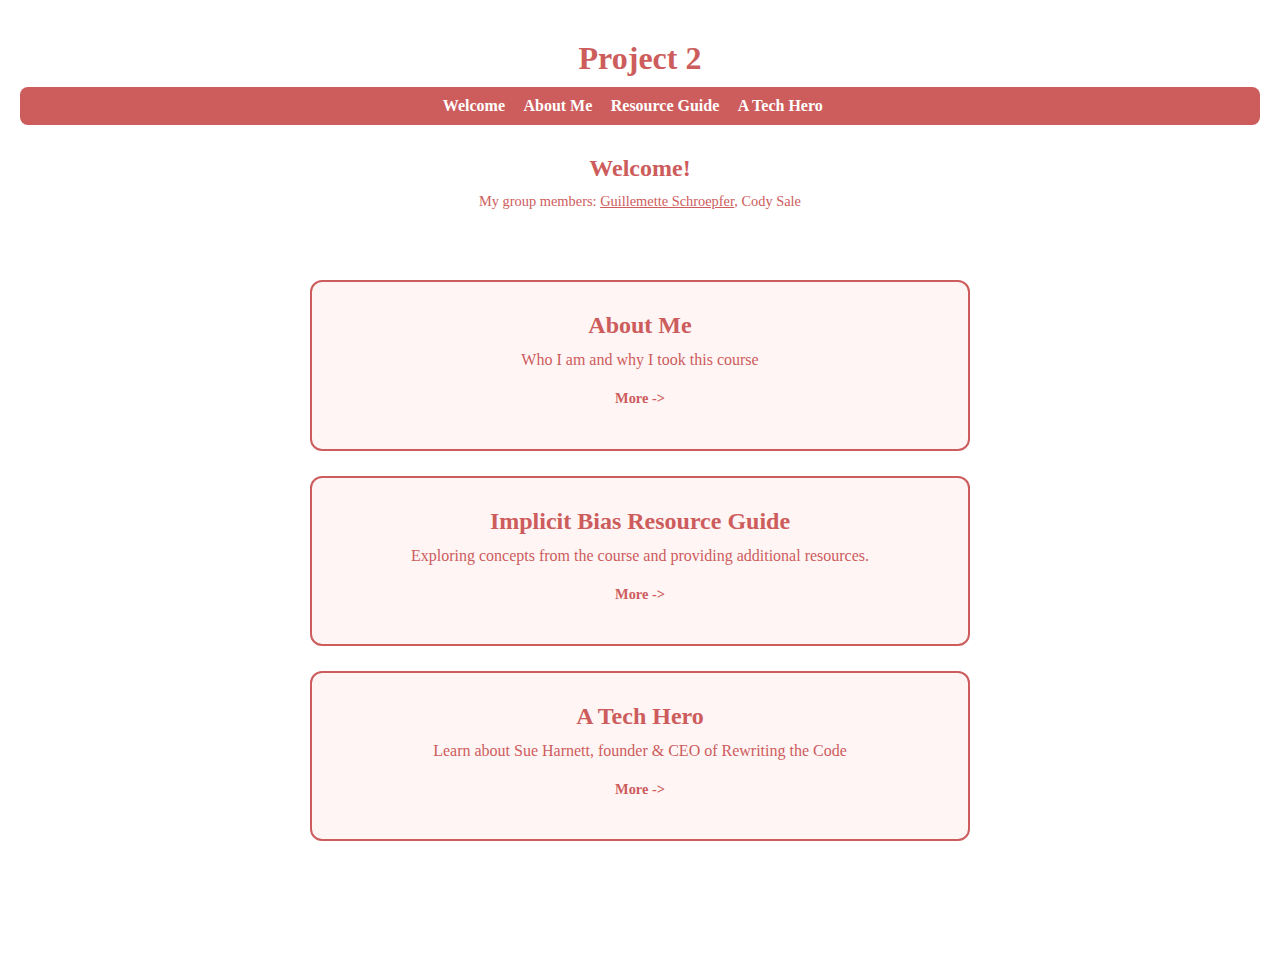
<file: index.html>
<!DOCTYPE html>

<html lang="en">
<head>
    <meta charset="UTF-8">
    <meta name="viewport" content="width=device-width, initial-scale=1.0">
    <title>Annie Zhao Project 2 - Home</title>

    <link rel="stylesheet" href="stylepage.css">

</head>
<body>
    <h1>Project 2</h1>

    <nav>
        <a href="index.html">Welcome</a>
        <a href="about.html">About Me</a>
        <a href="resource-guide.html">Resource Guide</a>
        <a href="tech-hero.html">A Tech Hero</a>
    </nav> 

    <h2>Welcome!</h2>

    <p id="title"> My group members: <a href = "https://gschroepfer-pixel.github.io/gschroepfer-pixel/index.html">Guillemette Schroepfer</a>, Cody Sale</p> 

    <!--"Splash page": these will let me give visitors a glimpse of other webiste sections-->
    <section id="explore" class="next-container">
        
        <div class="next-card">
            <h3>About Me</h3>
            <p>Who I am and why I took this course</p>
            <a href="about.html" class="next-link">More -></a>
        </div>

        <div class="next-card">
            <h3>Implicit Bias Resource Guide</h3>
            <p>Exploring concepts from the course and providing additional resources.</p>
            <a href="resource-guide.html" class="next-link">More -></a>
        </div>

        <div class="next-card">
            <h3>A Tech Hero</h3>
            <p>Learn about Sue Harnett, founder & CEO of Rewriting the Code</p>
            <a href="tech-hero.html" class="next-link">More -></a>
        </div>
    </section>

    
</body>
</html>
</file>
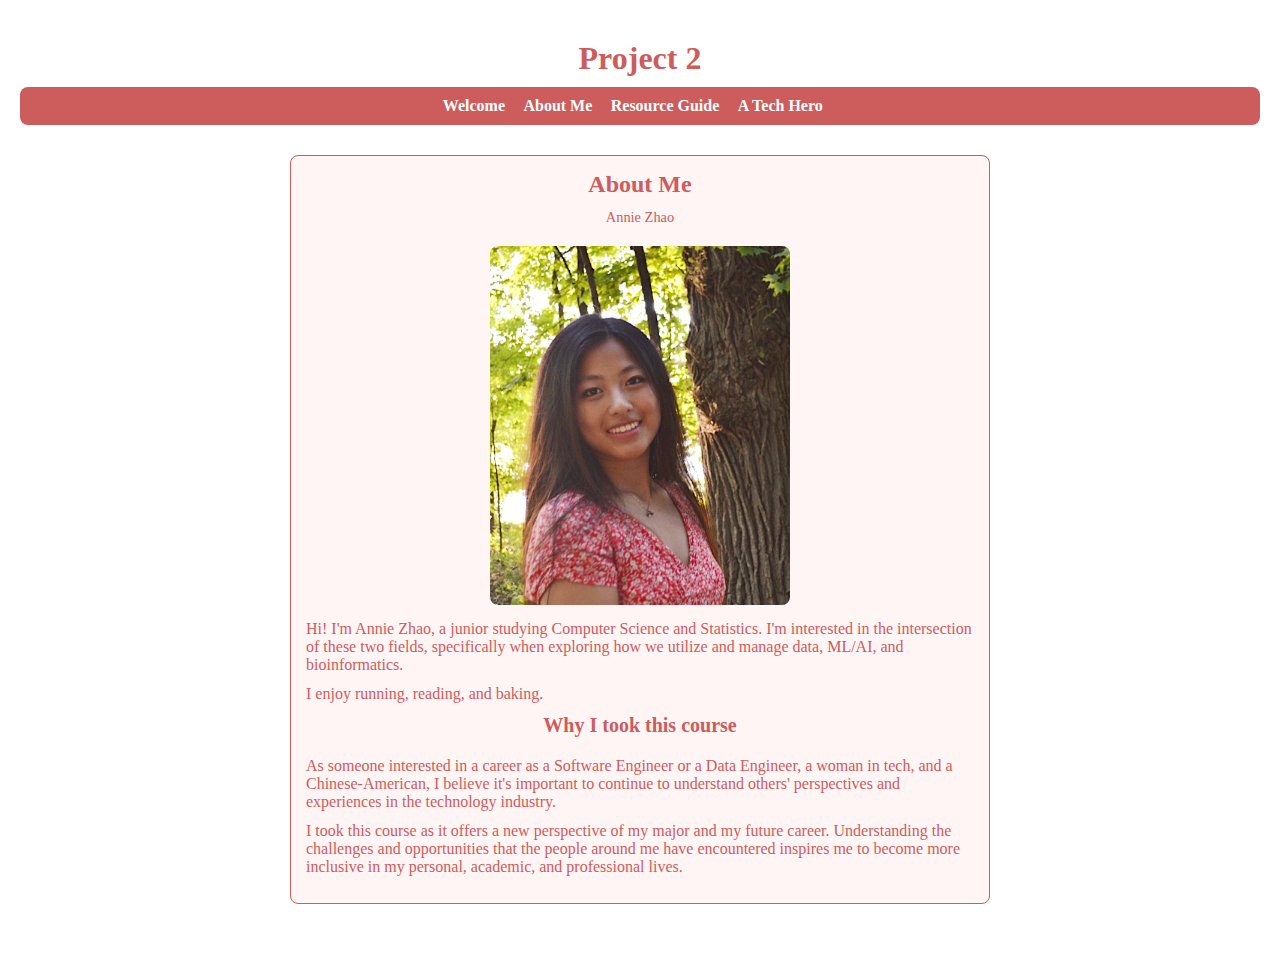
<file: about.html>
<!DOCTYPE html>

<html lang="en">
<head>
    <meta charset="UTF-8">
    <meta name="viewport" content="width=device-width, initial-scale=1.0">
    <title>Annie Zhao Project 2 - About Me</title>

    <link rel="stylesheet" href="stylepage.css">

</head>
<body>
    
    <h1>Project 2</h1>

    <nav>
        <a href="index.html">Welcome</a>
        <a href="about.html">About Me</a>
        <a href="resource-guide.html">Resource Guide</a>
        <a href="tech-hero.html">A Tech Hero</a>
    </nav> 

    <section>
        <h2>About Me</h2>
    
        <p id = "title">Annie Zhao</p>
        <img src="annie.jpeg" alt="Annie Zhao" width="300px">

        <p> Hi! I'm Annie Zhao, a junior studying Computer Science and Statistics. I'm interested in the intersection of these two fields, specifically when exploring
            how we utilize and manage data, ML/AI, and bioinformatics. </p>

        <!--Need to add more information about myself and who inspires me in tech-->
        <p> I enjoy running, reading, and baking. </p>

        <p id="section-title">Why I took this course</p>
            <p> As someone interested in a career as a Software Engineer or a Data Engineer, a woman in tech, and a 
            Chinese-American, I believe it's important to continue to understand others' perspectives and experiences in the technology industry.
            </p>

            <p> I took this course as it offers a new perspective of my major and my future career. Understanding the challenges and opportunities that the people around me have encountered
            inspires me to become more inclusive in my personal, academic, and professional lives.</p>


    
    </section>

        
    
    
</body>
</html>
</file>
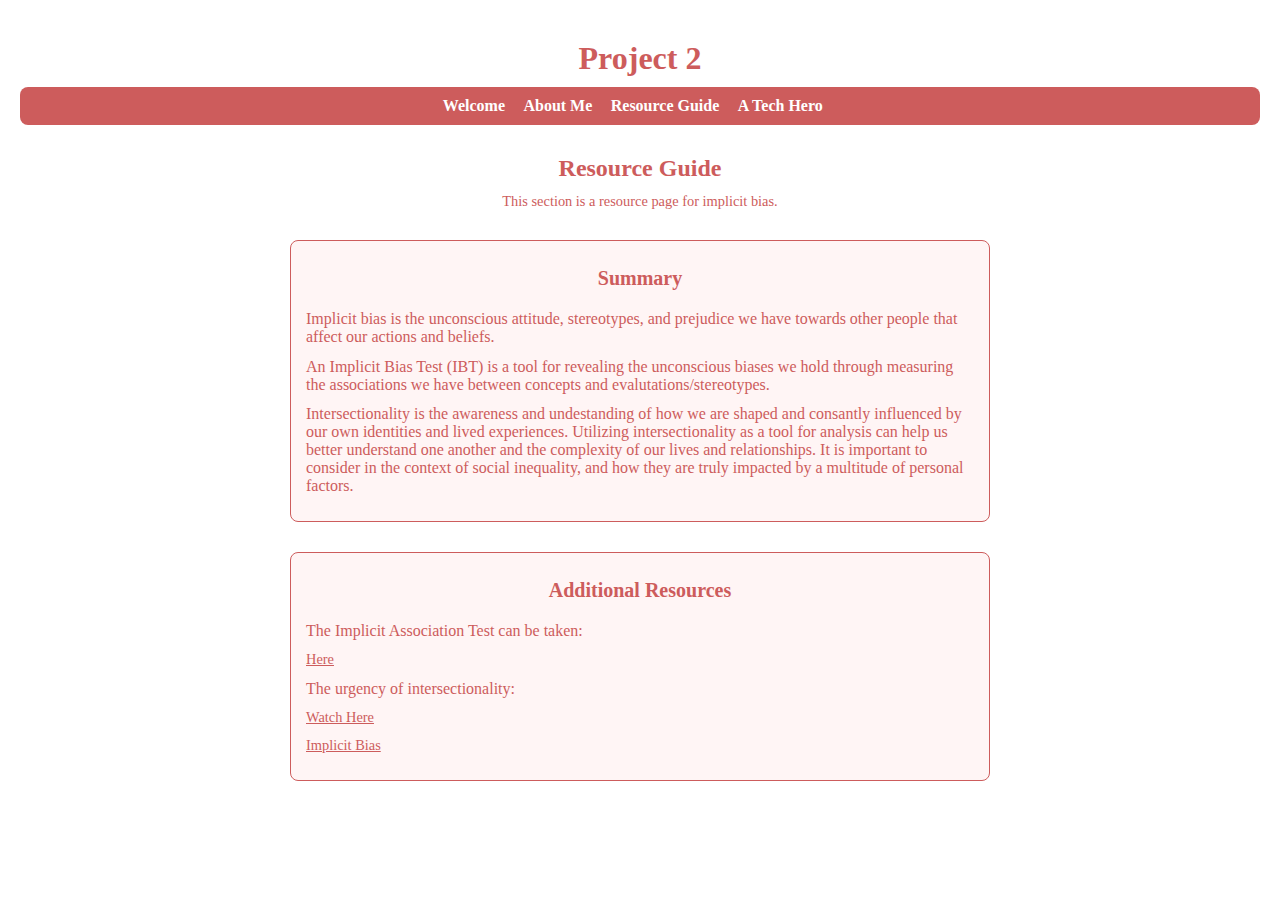
<file: resource-guide.html>
<!DOCTYPE html>

<html lang="en">
<head>
    <meta charset="UTF-8">
    <meta name="viewport" content="width=device-width, initial-scale=1.0">
    <title>Annie Zhao Project 2 - Resource Guide</title>

    <link rel="stylesheet" href="stylepage.css">

</head>
<body>
    <h1>Project 2</h1>

    <nav>
        <a href="index.html">Welcome</a>
        <a href="about.html">About Me</a>
        <a href="resource-guide.html">Resource Guide</a>
        <a href="tech-hero.html">A Tech Hero</a>
    </nav> 

    <!--Need to add more resources, update styling, and refine my definitions.-->
    <h2>Resource Guide</h2>
    <p id="title">This section is a resource page for implicit bias.</p>


    <section> 
        <p id="section-title"> Summary </p>

        <p> Implicit bias is the unconscious attitude, stereotypes, and prejudice we have towards other people that affect our actions and beliefs.</p>
            
        <p> An Implicit Bias Test (IBT) is a tool for revealing the unconscious biases we hold through measuring the associations we have between concepts and evalutations/stereotypes.</p>

        <p> Intersectionality is the awareness and undestanding of how we are shaped and consantly influenced by our own 
            identities and lived experiences. Utilizing intersectionality as a tool for analysis can help us better understand one another and the complexity
            of our lives and relationships. It is important to consider in the context of social inequality, and how they are truly impacted by a multitude of personal factors.</p>

        </p>

    </section>

    <section> 
        <p id="section-title"> Additional Resources </p>

        <p> The Implicit Association Test can be taken: <a style="text-align: left" href="https://implicit.harvard.edu/implicit/takeatest.html">Here</a></p>

        <p> The urgency of intersectionality: <a style="text-align: left" href="https://www.ted.com/talks/kimberle_crenshaw_the_urgency_of_intersectionality">Watch Here</a></p>

        <a style="text-align: left" href="https://ethicsunwrapped.utexas.edu/glossary/implicit-bias">Implicit Bias</a>
    </section>
    
</body>
</html>
</file>
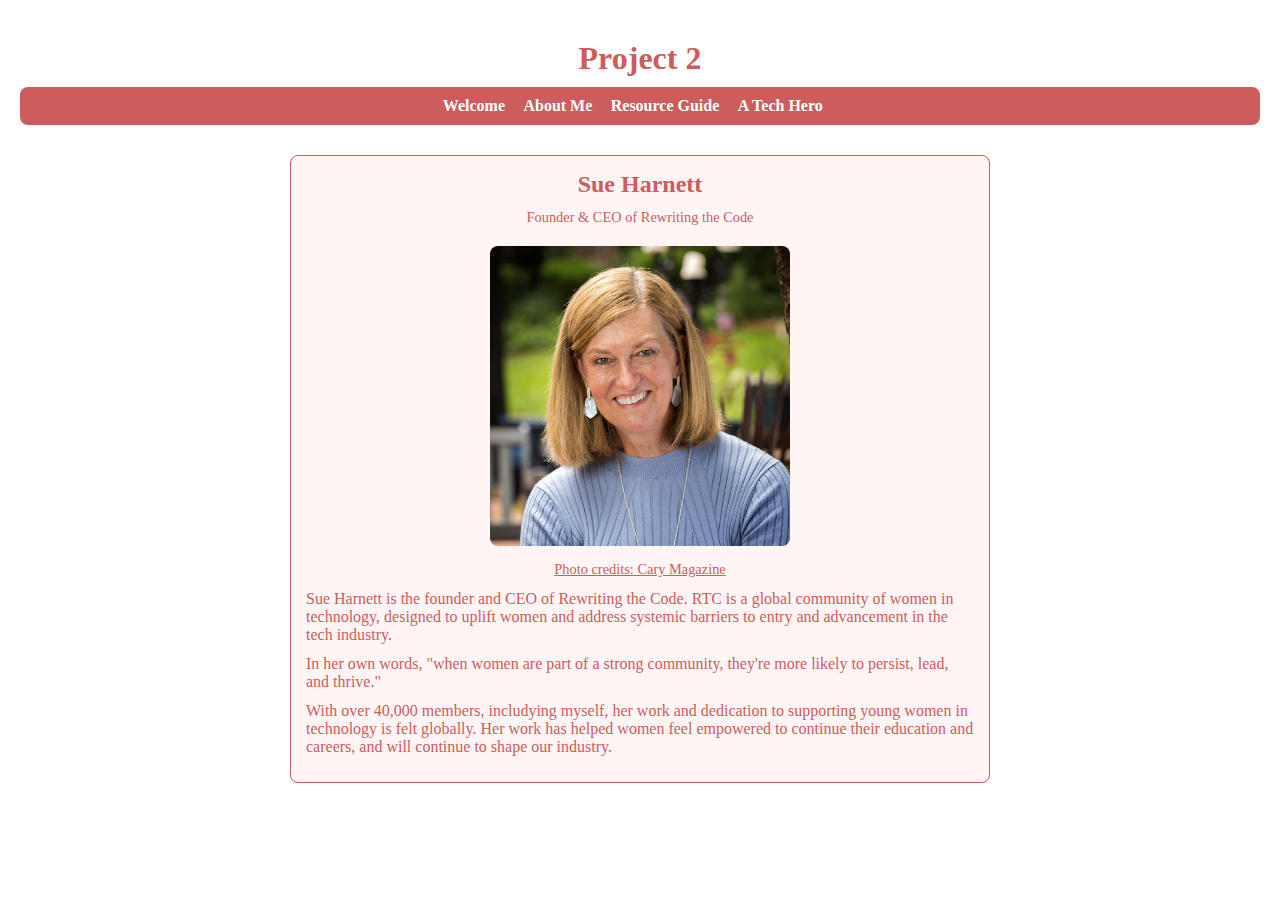
<file: tech-hero.html>
<!DOCTYPE html>

<html lang="en">
<head>
    <meta charset="UTF-8">
    <meta name="viewport" content="width=device-width, initial-scale=1.0">
    <title>Annie Zhao Project 2 - A Tech Hero</title>

    <link rel="stylesheet" href="stylepage.css">

</head>
<body>
    <h1>Project 2</h1>

    <nav>
        <a href="index.html">Welcome</a>
        <a href="about.html">About Me</a>
        <a href="resource-guide.html">Resource Guide</a>
        <a href="tech-hero.html">A Tech Hero</a>
    </nav> 

    <section>
        <h2>Sue Harnett</h2>
        
        <p id="title">Founder & CEO of Rewriting the Code</p>
        
        <!--Image and credit of her photo-->
        <img src="sueharnett.jpg" alt="Sue Harnett" width="300px">
        
        <a style="text-align: center" href = https://www.carymagazine.com/features/women-of-western-wake-sue-harnett/>Photo credits: Cary Magazine</a>

        <p> 
            Sue Harnett is the founder and CEO of Rewriting the Code. RTC is a global community of women in technology, 
            designed to uplift women and address systemic barriers to entry and advancement in the tech industry. 
        </p>

        <p> In her own words, "when women are part of a strong community, they're more likely to persist, lead, and thrive."</p>
    
        <p> With over 40,000 members, includying myself, her work and dedication to supporting young women in technology 
            is felt globally. Her work has helped women feel empowered to continue their education and careers, and will continue
            to shape our industry.
        </p>
        <!--Need to write more about her experience and impact on the indutry.-->

        <!--Need to add links to her website/linkedin-->
    </section>

    
</body>
</html>
</file>
<file: stylepage.css>
:root {
    --red: #CD5C5C;
    --light-red: #fff5f5;
}

* {
    margin: 0;
    padding: 0;
    box-sizing: border-box;
    font-family: 'Times New Roman', Times, sans-serif;
}

body {
    background-color: white;
    color: black;
    padding: 20px;
    text-align: center;
}

h1 {
    color: var(--red);
    margin-top: 20px;
    margin-bottom: 10px;
}

h2 {
    color: var(--red);
    margin-top: 20px;
    margin-bottom: 10px;
}

#title {
    font-size: 0.9rem;
    margin-bottom: 20px;
    text-align: center;
    color: var(--red)
}

#section-title{
    font-size: 1.25rem;
    margin-bottom: 20px;
    text-align: center;
    color: var(--red);
    font-weight: bold;
}

nav {
    
    margin-bottom: 30px;
    background-color: var(--red);
    padding: 10px;
    border-radius: 8px;
}

nav a {
    color: white;
    text-decoration: none;
    margin-right: 0.9rem;
    font-weight: bold;
}

nav a:hover {
    text-decoration: underline;
}

section {
    margin: 30px auto;
    padding: 15px;
    border: 1px solid var(--red);
    border-radius: 8px;
    background-color: var(--light-red);
    max-width: 700px;
}

section h1, section h2, section h4 {
    margin-top: 0;     
    margin-bottom: 10px; 
}

section img {
    border-radius: 8px;
}

section a {
    display: block;
    font-size: 0.9em;
    color: var(--red);
}

section a:hover {
    text-decoration: underline;
}

p, a {
    margin-top: 0.7rem;
    margin-bottom: 0.7rem;
    text-align: left; 
    color: var(--red)
}


.next-container {
    background-color: white;
    border: none;
    padding: 40px 20px;
    margin-bottom: 40px;
}

.next-container h2 {
    font-size: 2.2rem;
    margin-bottom: 40px;
    text-align: center;
}

.next-card {
    background-color: var(--light-red);
    border: 2px solid var(--red);
    border-radius: 12px;
    padding: 30px;
    margin-bottom: 25px;
    transition: transform 0.3s ease, box-shadow 0.3s ease;
}

.next-card h3 {
    color: var(--red);
    font-size: 1.5rem;
    margin-bottom: 12px;
    margin-top: 0;
}

.next-card p {
    color: var(--red);

    text-align: center;
}

.next-link {
    display: inline-block;
    color: var(--red);
    text-decoration: none;
    font-weight: bold;
    margin-top: 10px;
}

.next-link:hover {
    text-decoration: underline;
}
</file>
